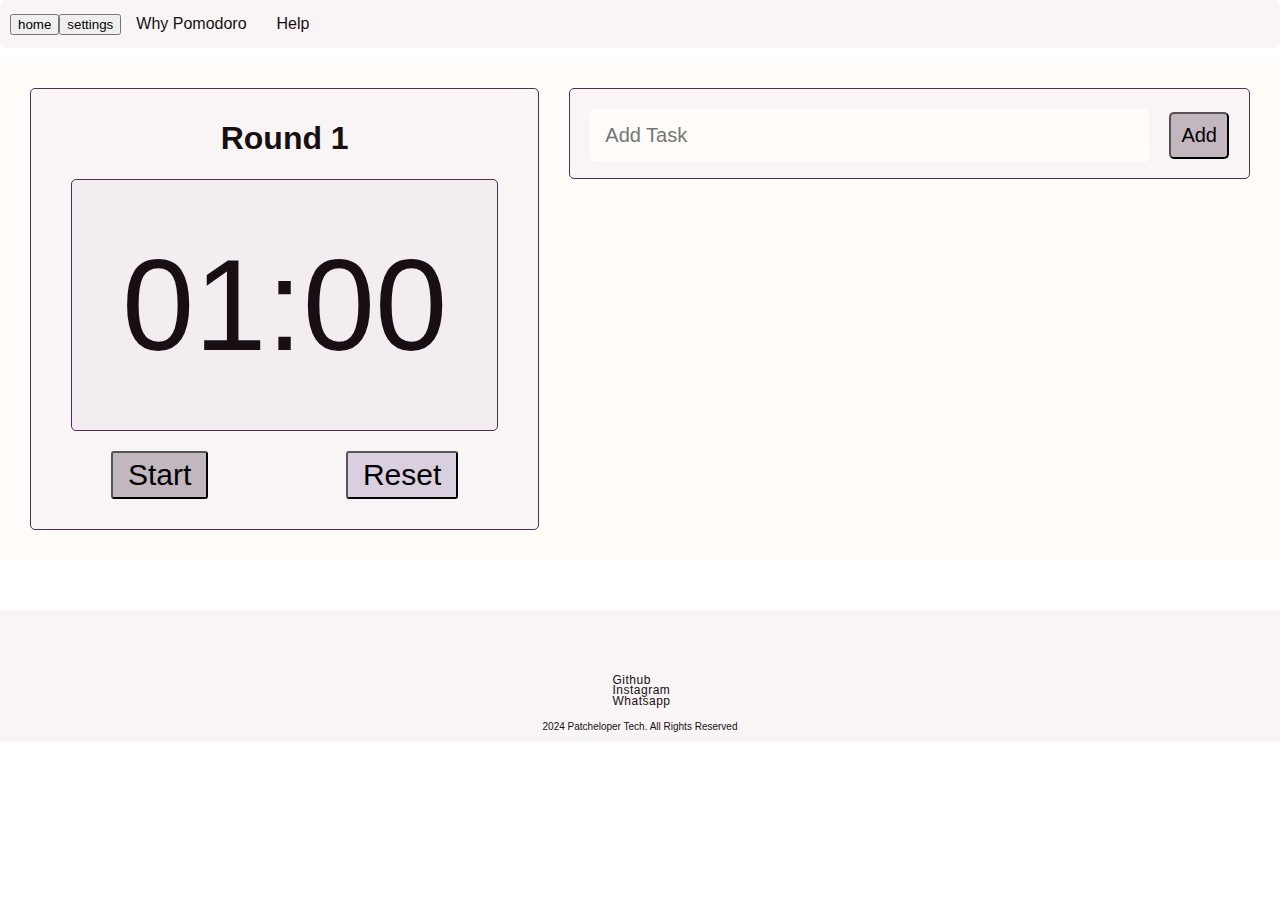
<file: spa.html>
<!DOCTYPE html>
<html lang="en">
<head>
    <meta charset="UTF-8">
    <meta name="viewport" content="width=device-width, initial-scale=1.0">
    <title>spa pomodoro</title>
    <link rel="stylesheet" href="./setting/setting.css">
    <link rel="stylesheet" href="pomodoro.css">
    <script src="./setting/setting.js"></script>
    <script src="pomodoro.js" defer></script>
    <script src="todo.js" defer></script>
    <script src="spa.js" defer></script>
    </head>
<body>
    <header>
        <button type="button" class="home-button">home</button>
        <button type="button" class="settings-button">settings</button>
        <a href="why-pomodoro/Why-pomodoro.html">Why Pomodoro</a>
        <a href="help.html">Help</a>
        <!-- <i class="fa-solid fa-bars"></i> -->
        <!-- <div class="account-creation">
            <a href="pomodoro-sign-up.html" id="sign-up">Sign Up</a>
            <a href="pomodoro-log-in.html" id="log-in">Log In</a>
        </div> -->
    </header>
    <section class="home">
        <div class="main-container">
            <div class="timer-container">
                <h1>Round 1</h1>
                <div class="time">
                    <span id="time"></span>
                </div>
                <!-- Time buttons controlling time -->
                <div class="time-buttons">
                    <button class="start" id="start-timer" onclick="myfunction()">Start</button>
                    <button class="reset" id="reset-timer" onclick="resetbutton()">Reset</button>
                   <audio src="mixkit-digital-clock-digital-alarm-buzzer-992.wav" id="alarm"></audio>
                </div>
            </div>
            <!-- Tasks container -->
            <div class="task-container">
                    <div class="tasks">
                        <input type="text" placeholder="Add Task" id="task-input">
                        <button class="add">Add</button>
                    </div>
                <!-- Todo container -->
               <div class="todo-container">
                   <ul id="todo-list">
                   </ul>
               </div>
            </div>
        </div>
    </section>
    <section class="settings">
        <div class="container">
            <div class="setting-item">
                <div class="setting-description">
                    <h3>Adjust Session</h3>
                    <p>Set how long you want to perform a task</p>
                </div>
                <select class="toggle" id="minute-select" onclick="selectminutes()">
                    <option value="1">1 minute</option>
                    <option value="5">5 minutes</option>
                    <option value="15">15 minutes</option>
                    <option value="30">30 minutes</option>
                    <option value="45">45 minutes</option>
                    <option value="60">1 hour</option>
                    <option value="120">2 hour</option>
                </select>
            </div>
            <div class="setting-item">
                <div class="setting-description">
                    <h3>Themes</h3>
                    <p>Set the color scheme you want</p>
                </div>
                <select class="toggle" id="themes">
                    <option value="purpleparadise" data-theme="purpleparadise" >Purple Paradise</option>
                    <option value="ocean">Ocean</option>
                    <option value="vibrant" data-theme="vibrant">Vibrant</option>
                    <option value="forest" data-theme="forest">Forest</option>
                </select>
            </div>
    </section>

    <footer>
        <div class="social-handles">
            <a href="https://github.com/Victoria-vee"><i class="fa-brands fa-github fa-l"></i>Github</a>
            <a href="https://www.instagram.com/essien_vee/"><i class="fa-brands fa-instagram fa-l"></i>Instagram</a>
            <a href="https://wa.me/+2438101425233"><i class="fa-brands fa-whatsapp fa-l"></i>Whatsapp</a>
        </div>
        <div class="credits">
            <p>2024 Patcheloper Tech. All Rights Reserved</p>
            
        </div>
    </footer>
</body>
</html>
</file>
<file: setting/setting.css>
/* Default Theme */
:root {
    --background-color:#f9f4f5;
    --body-background-color:white;
    --text-color:#170f11;
    --header-hover-border-color:#c8b8d8;
    --header-hover-background-color:#ede5ef;
    --container-background-color:#f3edf2;
    --border-color:#502f4c;
    --setting-background-color:#ede5ef; 
}

/* Option 1 Theme */
[data-theme="oceanblue"]{
    --body-background-color:#F0F2EF;
    --background-color:#2D2C38;
    --text-color:white;
    --header-hover-border-color:#a6a39b;
    --header-hover-background-color:#a6a39b;
    --container-background-color:#333146;
    --border-color:#7d9bbd;
    --setting-background-color:#7d9bbd; 
}

/* Option 2 Theme */
[data-theme="vibrant"]{
    --body-background-color:#fffbfb;
    --background-color:#f7d6b0;
    --text-color:#170f11;
    --header-hover-border-color:#d1b978;
    --header-hover-background-color:#d1b568;
    --container-background-color:#ac3e3e;
    --border-color:#bd5858;
    --setting-background-color:#e06767; 
} 

/* Option 3 */
[data-theme="forest"]{
    --body-background-color:#f0f0f0;
    --background-color:#2f4f4f;
    --text-color:#f0f0f0;
    --header-hover-border-color:#3e8e41;
    --header-hover-background-color:#3e8e41;
    --container-background-color:#3e8e41;
    --border-color:#3e8e41;
    --setting-background-color:#2f4f4f;
}

/* Dark mode */
[data-theme="dark"]{ 
    --body-background-color:#1a1a1a;
    --background-color:#1a1a1a;
    --text-color:#f0f0f0;
    --header-hover-border-color:#1f2525;
    --header-hover-background-color:#0f1314;
    --container-background-color:#0b060e;
    --border-color:#111311;
    --setting-background-color:#13111a;
}
/* CSS Reset */
body{
    margin:0;
    padding: 0;
    box-sizing: border-box;
    font-family: Helvetica, Arial, sans-serif;
    color:var(--text-color);
    background-color: var(--body-background-color);
}
/*Styling navbar */
header{
    background-color: var(--background-color);
    display:flex; 
    justify-content: start;
    align-items: center;
    border-radius: 5px;
    padding:0 10px;
    margin-bottom: 10px;
    
}

header a{
    font-size:16px;
    padding:15px;
}

header a:link {
    text-decoration: none;
    color:var(--text-color);
}

header a:visited{
    text-decoration: none;
    color:var(--text-color);
}

header a:hover{
    border: 1px var(--header-hover-background-color) solid;
    background-color: var(--header-hover-background-color);
    
}

.container{
    display: flex;
    flex-direction: column;
    justify-content: center;
    align-items: center;
    border:1px var(--border-color) solid;
    border-radius: 5px;
    background-color: var(--container-background-color);
    padding: 30px 40px 0;
    margin: 40px;
}

.setting-item{
    border: 1px var(--border-color) solid;
    border-radius: 5px;
    width: 100%;
    margin-bottom: 30px ;
    padding:15px;
    background-color: var(--setting-background-color);
    display: flex;
    justify-content: space-between;
    align-items: center;
}

.setting-item h3{
    margin:0;
    padding:0;
    font-size: 20px;
}

.setting-item p{
    margin: 0;
    padding-top: 10px;
    font-size: 13px;
    
}

.toggle{
    background-color: #c4b7b7;
    padding: 10px 1px;
    font-size: 20px;
    border:none;
    border-radius: 5px;
    margin: 10px;
}

.toggle:active{
    border: none;
}

/* Styling the footer */
footer{
    background-color: var(--background-color);
    display: flex;
    flex-direction: column;
    justify-content: center;
    align-items: center;
    gap:5px;
    margin-top:50px;
    margin-bottom: 15px;
    padding:70px 30px 0;
    font-size: 10px;
}

.social-handles{
    display: flex;
    flex-direction: column;
    justify-content:space-between;
    align-items: left;
    gap:5px;
    line-height: 0.5px;
    letter-spacing: 0.5px;
    font-size:12px;
}

.social-handles a{
    padding-bottom: 5px;
}

.social-handles a:link{
    text-decoration: none;
    color: var(--text-color);
}

.social-handles a:visited{
    text-decoration: none;
    color:var(--text-color);
}

.fa-brands{
    padding-right:3px;
}

.credits{
    display:flex;
    justify-content: center;
    align-items: center;
    gap:20px;
} 

@media (max-width:430px) {
    header{
        display:flex;
        justify-content: space-between;
        align-items: start;
        margin-bottom: 35px;
    }

    header a{
        font-size:10px;
        padding:10px;
        text-align: center;
    }

    .container{
        margin: 0;
    }

    .credits{
        text-align: center;
    }
}

.settings{
    display: none;
}
</file>
<file: pomodoro.css>
/* CSS Reset */
body{
    margin:0;
    padding: 0;
    box-sizing: border-box;
    font-family: Helvetica, Arial, sans-serif;
    color:#170f11;
    background-color: white;
}
/*Styling navbar */
header{
    background-color: #f9f4f5;
    display:flex; 
    justify-content: start;
    align-items: center;
    border-radius: 5px;
    padding:0 10px;
    margin-bottom: 10px;
    position:sticky;
    z-index: 1;
    
}

header a{
    font-size:16px;
    padding:15px;
}

header a:link {
    text-decoration: none;
    color:#170f11;
}

header a:visited{
    text-decoration: none;
    color:#170f11;
}

header a:hover{
    border: 1px #c8b8d8 solid;
    background-color: #EDE5EF;
    
}

/* Styling the main container */
.main-container{
    display:flex;
    justify-content: space-between;
    align-items: start;
    padding:30px;
    background-color: #FFFCF9;
    gap: 30px
    /* border: 1px #502f4c solid; */
    
}

/* Styling the timer */
.timer-container{
    background-color:#f9f4f5 ;
    border: 1px #502f4c solid;
    border-radius:5px;
    padding:10px;
}

h1{
    display:flex;
    justify-content: center;
    align-items: center;
}

.time{
    display:flex;
    justify-content: center;
    align-items: center;
    font-size: 130px;
    border:1px #502f4c solid;
    border-radius: 5px;
    background-color: #F3EDF2;
    padding:50px;
    margin:0 30px;
}

/* Styling Start and reset button */
.time-buttons{
    display: flex;
    justify-content: space-between;
    align-items: center;
    margin:10px 60px;    
}

.start{
    background-color: #c2b6bf;
    border-radius: 3px;
    font-size: 30px;
    padding:5px 15px;
    margin:10px;

}

.time-buttons button:hover{
    background-color: #B5A6B9;
}

.reset{
    background-color:#DACFDF;
    border-radius: 3px;
    font-size: 30px;
    padding:5px 15px;
    margin:10px;
}

/* Styling Task Container */
.task-container{
    flex:1;
    background-color: #f9f4f5;
    border: 1px #502f4c solid;
    border-radius:5px;
    display: block;
    margin: 0 auto;
}

.tasks{
    display: flex;
    flex-direction: row;
    justify-content: start;
    align-items: center;
    padding:20px 10px 0; 
}

#task-input{
    
    border:none;
    border-radius:5px;
    padding:15px;
    margin:0 10px;
    font-size: 20px;
    width: 100%;
    max-width: 100%;
    background-color: #FFFCF9;   
}
/* Add button styling */
.add{
    background-color: #c2b6bf;
    border-radius:5px;
    padding:10px;
    margin:0 10px;
    font-size: 20px; 
}

.add:hover{
    background-color: #B5A6B9;
}

/* Styling the horizontal line */
.horizontal-line{
    max-width: 100%;
    border: 1px solid #B5A6B9;
    margin:20px 10px;
}
/* Styling the todo lists */
ul{
    margin-top: 0px;
    padding-left: 0px;
}

ul li{
    flex: 1;
    list-style: none;
    padding: 15px;
    cursor:pointer;
    margin:0 20px 15px;
    background-color: #FFFCF9; 
    position:relative;
    
}

ul li::before{
    content: "\f14a";
    font-family: "Font Awesome 6 Free";
    font-weight: normal;
    margin-right: 10px;
    opacity: 0.3;
}

ul li.checked::before{
    content: "\f14a";
    font-family: "Font Awesome 6 Free";
    font-weight: bold;
    margin-right: 10px;
    opacity: 1;
}

.fa-trash{
   color: #d69191;
  position: absolute;
  right:25px;



}
/* Styling the buttons */
.edit:hover{
    cursor: pointer;
}

.delete:hover{
    cursor: pointer;
}

/* Styling the footer */
footer{
    background-color: #f9f4f5;
    display: flex;
    flex-direction: column;
    justify-content: center;
    align-items: center;
    gap:5px;
    margin-top:50px;
    padding:70px 30px 0;
    font-size: 10px;
}

.social-handles{
    display: flex;
    flex-direction: column;
    justify-content:space-between;
    align-items: left;
    gap:5px;
    line-height: 0.5px;
    letter-spacing: 0.5px;
    font-size:12px;
}

.social-handles a{

    padding-bottom: 5px;
}

.social-handles a:link{
    text-decoration: none;
    color: #170f11;
}

.social-handles a:visited{
    text-decoration: none;
    color:#170f11;
}

.fa-brands{
    padding-right:3px;
}

.credits{
    display:flex;
    justify-content: center;
    align-items: center;
    gap:20px;
} 

@media (max-width:915px) {
    header{
        display:flex;
        justify-content: space-between;
        align-items: start;
        margin-bottom: 35px;
        padding: 0;
    }

    header a{
        font-size:10px;
        padding:10px;
        text-align: center;
    }

    .main-container{
        display:flex;
        flex-direction: column;
        justify-content: center;
        align-items: center;
        gap:20px;
        padding:0;
        border:none;
        background-color: white;
        max-width: 100%;
    }

    .timer-container{
        max-width: 100%;
        padding: 0;
    }

    .time{
        /* display: flex;
        justify-content: center;
        align-items: center; */
        font-size: 70px;
        border-radius: 5px;
        background-color: #F3EDF2;
        
    }

    .time-buttons{
        margin:10px 30px;
    }

    .start, .reset{
        font-size:25px;
        padding:5px 15px;
        margin:0px;
    }

    .task-container{
        display: block;
        margin: 0 auto;
        max-width: 100%;
    }

    .tasks{
        padding:10px;

    }

    .credits{
        text-align: center;
    }


   
}
</file>
